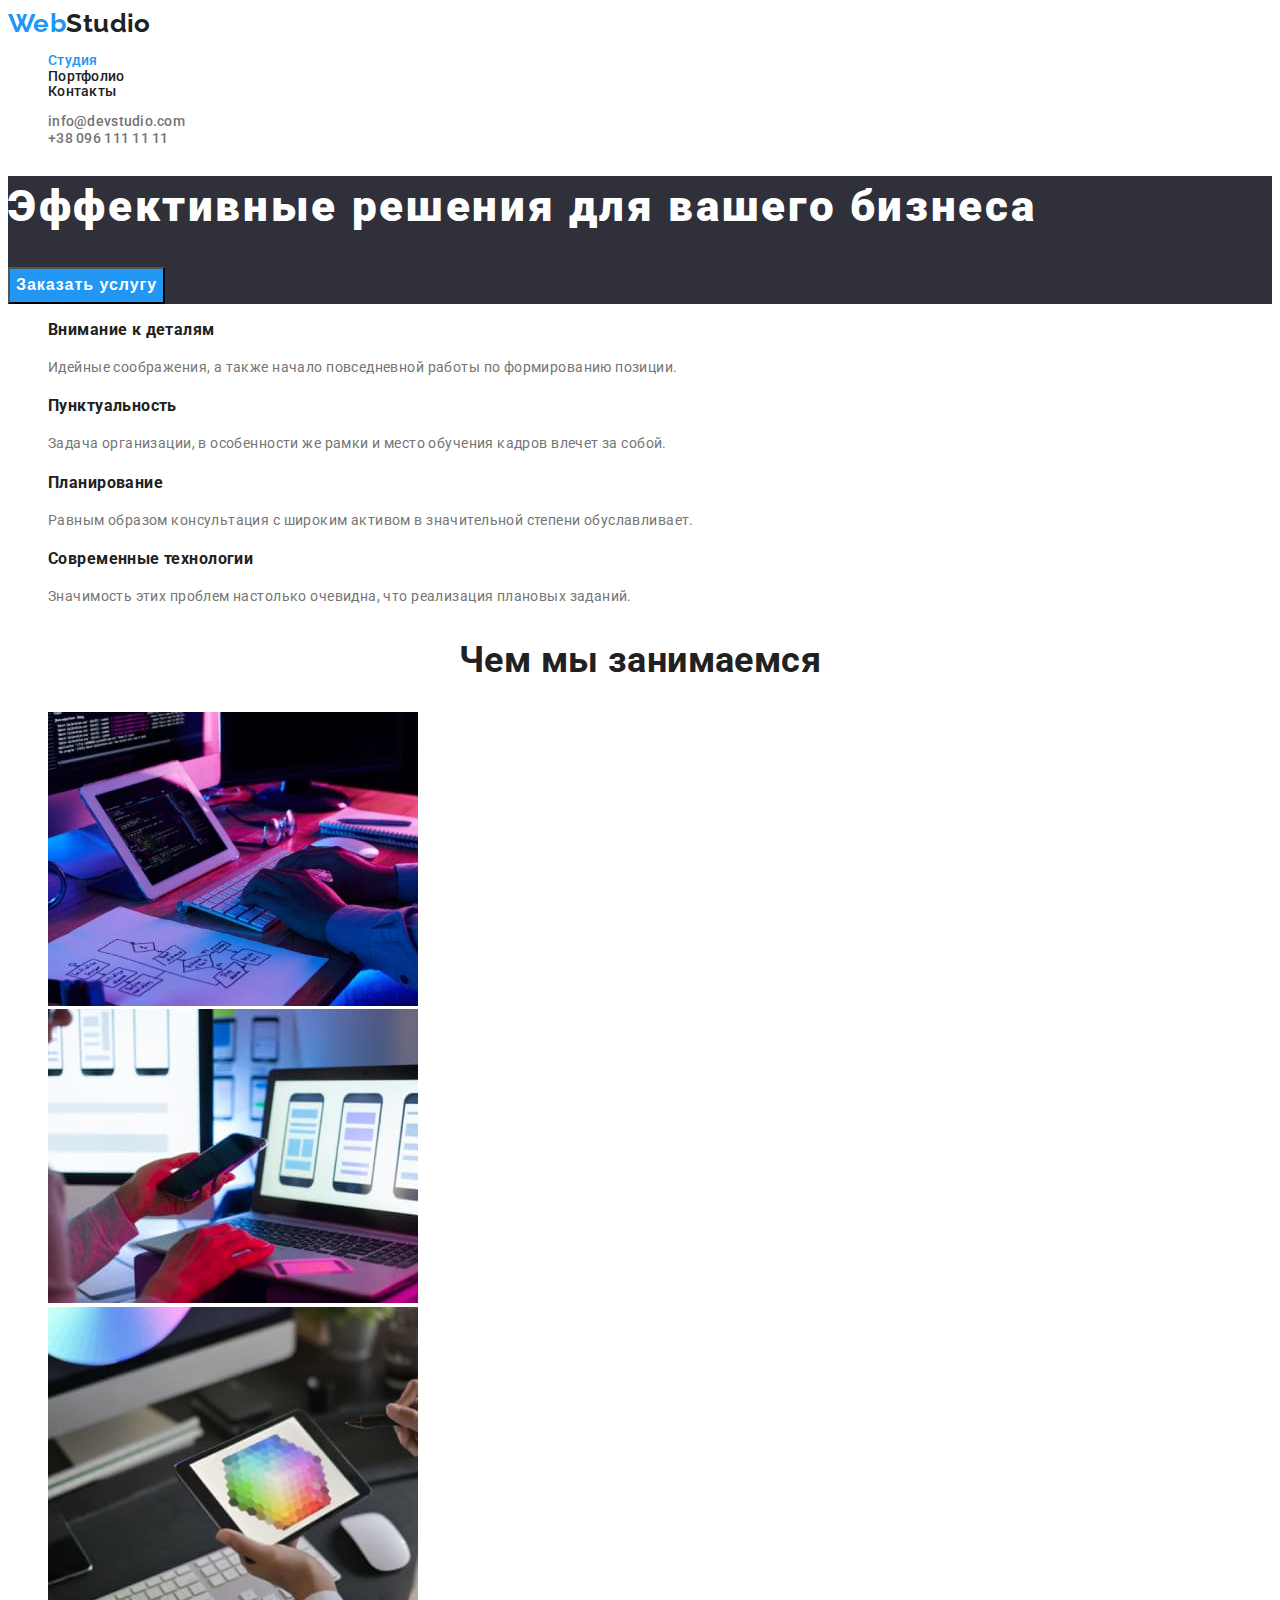
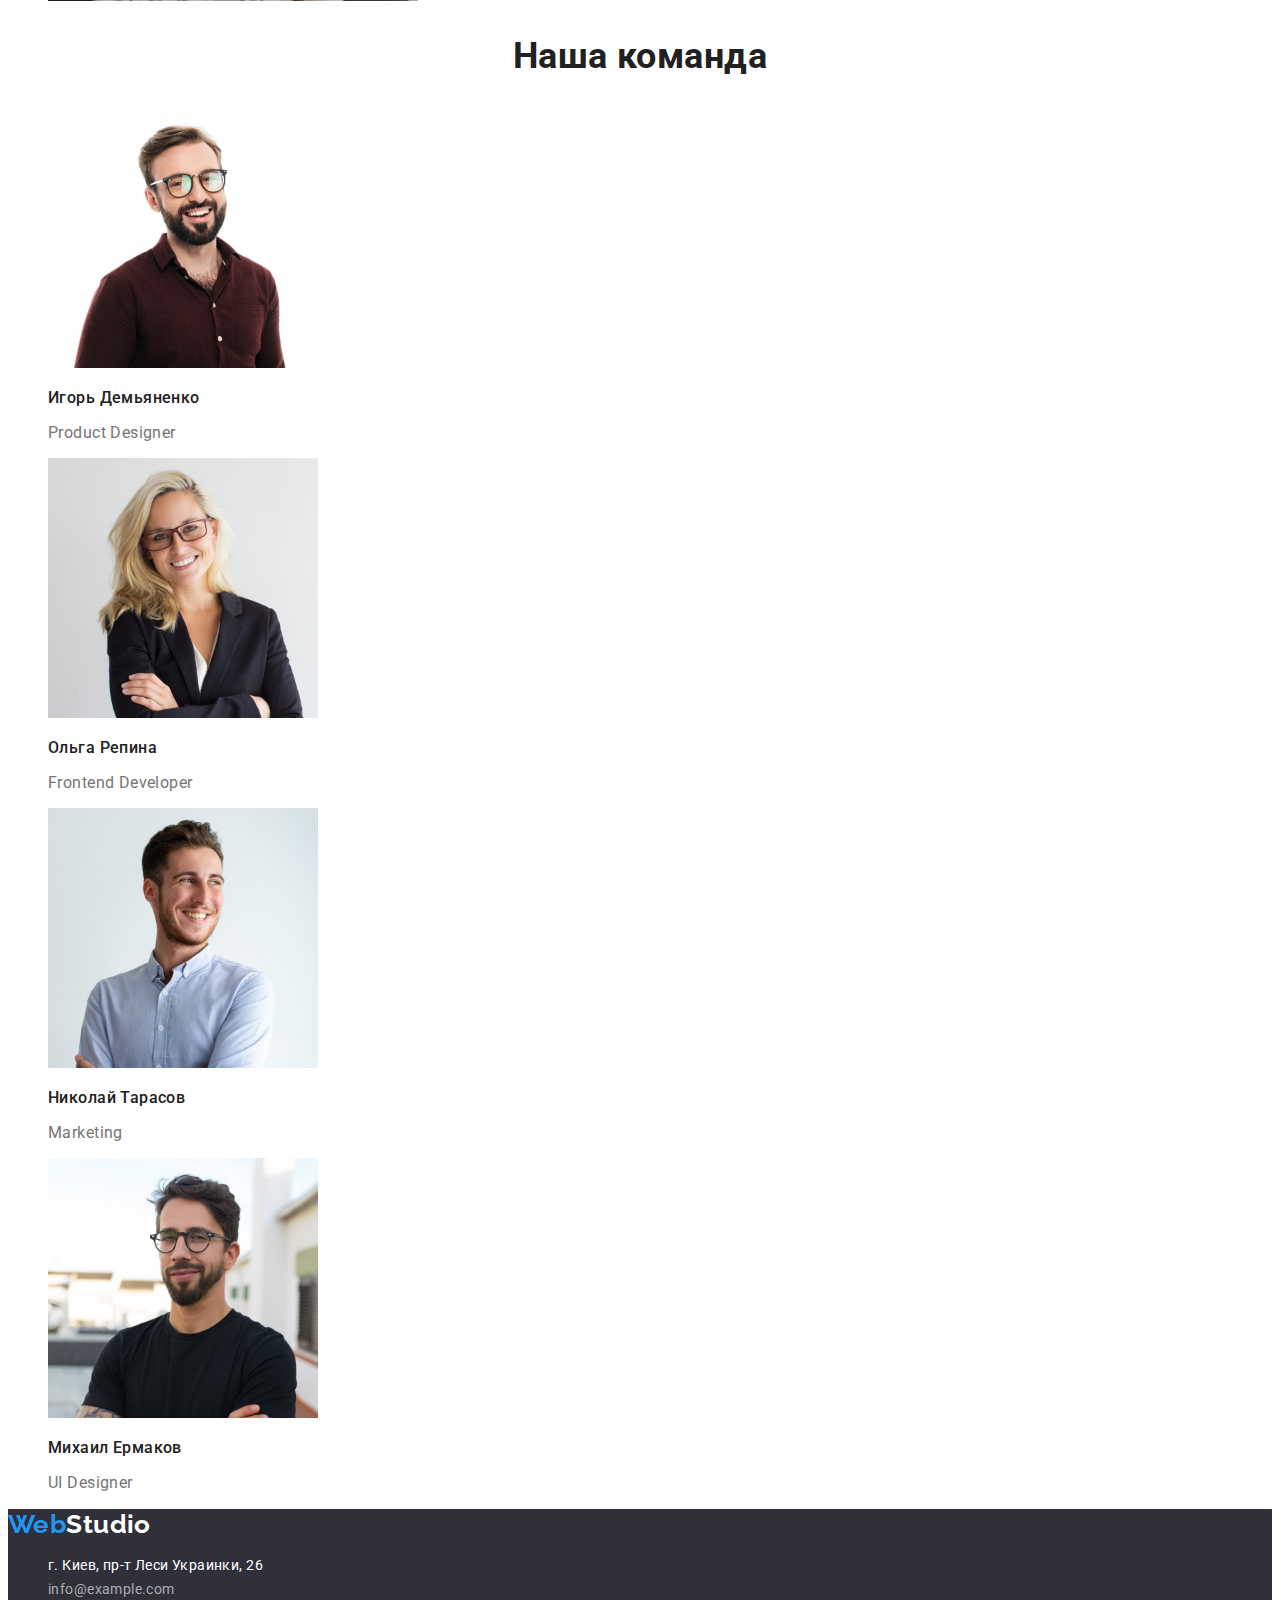
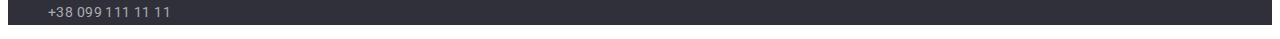
<file: index.html>
<!DOCTYPE html>
<html lang="ru">
  <head>
    <meta charset="UTF-8" />
    <meta http-equiv="X-UA-Compatible" content="IE=edge" />
    <meta name="viewport" content="width=device-width, initial-scale=1.0" />
    <title>Студия</title>
    <link rel="preconnect" href="https://fonts.googleapis.com" />
    <link rel="preconnect" href="https://fonts.gstatic.com" crossorigin />
    <link
      href="https://fonts.googleapis.com/css2?family=Raleway:wght@700&family=Roboto:wght@400;500;700;900&display=swap"
      rel="stylesheet"
    />
    <link rel="stylesheet" href="./css/styles.css" />
  </head>
  <body>
    <!-- Шапка сайта -->
    <header>
      <a class="logo" href="./index.html">Web<span>Studio</span></a>
      <nav class="menu">
        <ul class="site-nav list">
          <li><a class="link link-current" href="">Студия</a></li>
          <li><a class="link" href="./portfolio.html">Портфолио</a></li>
          <li><a class="link" href="">Контакты</a></li>
        </ul>
      </nav>
      <ul class="list">
        <li>
          <a href="mailto:info@devstudio.com" class="site-contacts"
            >info@devstudio.com</a
          >
        </li>
        <li>
          <a href="tel:+380961111111" class="site-contacts"
            >+38 096 111 11 11</a
          >
        </li>
      </ul>
    </header>
    <main>
      <!-- Герой -->
      <section class="hero">
        <h1 class="hero-title">Эффективные решения для вашего бизнеса</h1>
        <button class="button">Заказать услугу</button>
      </section>
      <!-- Наши преимущества -->
      <section class="section">
        <ul class="list">
          <li>
            <h3 class="advantage">Внимание к деталям</h3>
            <p class="text">
              Идейные соображения, а также начало повседневной работы по
              формированию позиции.
            </p>
          </li>
          <li>
            <h3 class="advantage">Пунктуальность</h3>
            <p class="text">
              Задача организации, в особенности же рамки и место обучения кадров
              влечет за собой.
            </p>
          </li>
          <li>
            <h3 class="advantage">Планирование</h3>
            <p class="text">
              Равным образом консультация с широким активом в значительной
              степени обуславливает.
            </p>
          </li>
          <li>
            <h3 class="advantage">Современные технологии</h3>
            <p class="text">
              Значимость этих проблем настолько очевидна, что реализация
              плановых заданий.
            </p>
          </li>
        </ul>
      </section>
      <!-- Наша деятельность -->
      <section class="section">
        <h2 class="section-title">Чем мы занимаемся</h2>
        <ul class="list">
          <li><img src="./images/img1.jpg" alt="гаджеты" width="370" /></li>
          <li><img src="./images/img2.jpg" alt="гаджеты" width="370" /></li>
          <li><img src="./images/img3.jpg" alt="гаджеты" width="370" /></li>
        </ul>
      </section>
      <!-- Наша команда -->
      <section class="section">
        <h2 class="section-title">Наша команда</h2>
        <ul class="list">
          <li>
            <img src="./images/pers1.jpg" alt="сотрудник" width="270" />
            <h3 class="team">Игорь Демьяненко</h3>
            <p class="position" lang="en">Product Designer</p>
          </li>
          <li>
            <img src="./images/pers2.jpg" alt="сотрудник" width="270" />
            <h3 class="team">Ольга Репина</h3>
            <p class="position" lang="en">Frontend Developer</p>
          </li>
          <li>
            <img src="./images/pers3.jpg" alt="сотрудник" width="270" />
            <h3 class="team">Николай Тарасов</h3>
            <p class="position" lang="en">Marketing</p>
          </li>
          <li>
            <img src="./images/pers4.jpg" alt="сотрудник" width="270" />
            <h3 class="team">Михаил Ермаков</h3>
            <p class="position" lang="en">UI Designer</p>
          </li>
        </ul>
      </section>
    </main>
    <footer class="footer">
      <a class="logo" href="./index.html"
        >Web<span class="secondary">Studio</span></a
      >
      <address class="address">
        <ul class="list">
          <li>
            <a
              class="place"
              href="https://goo.gl/maps/RU9oX49gCDf5x4QG6"
              target="_blank"
              rel="noopener, noindex, nofollow "
              >г. Киев, пр-т Леси Украинки, 26</a
            >
          </li>
          <li>
            <a class="foot-contacts" href="mailto:info@example.com"
              >info@example.com</a
            >
          </li>
          <li>
            <a class="foot-contacts" href="tel:+380991111111"
              >+38 099 111 11 11</a
            >
          </li>
        </ul>
      </address>
    </footer>
  </body>
</html>
</file>
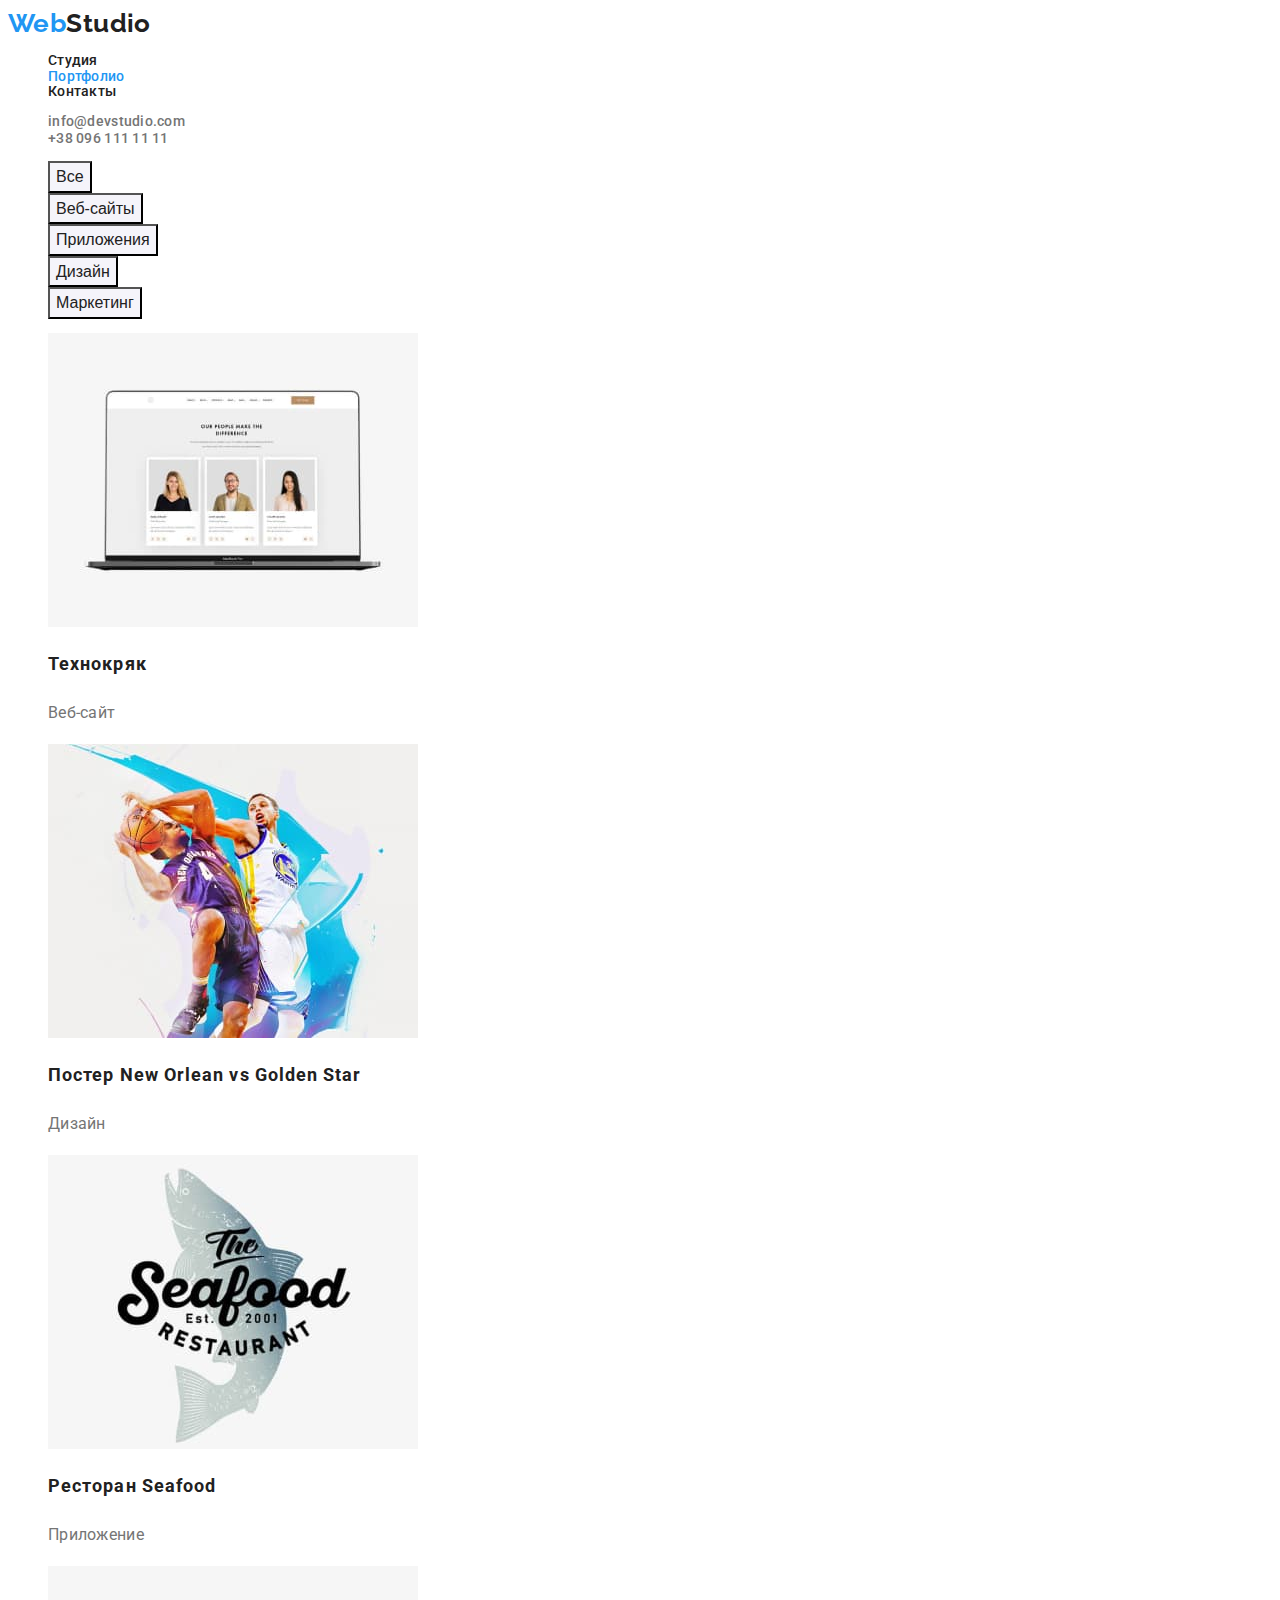
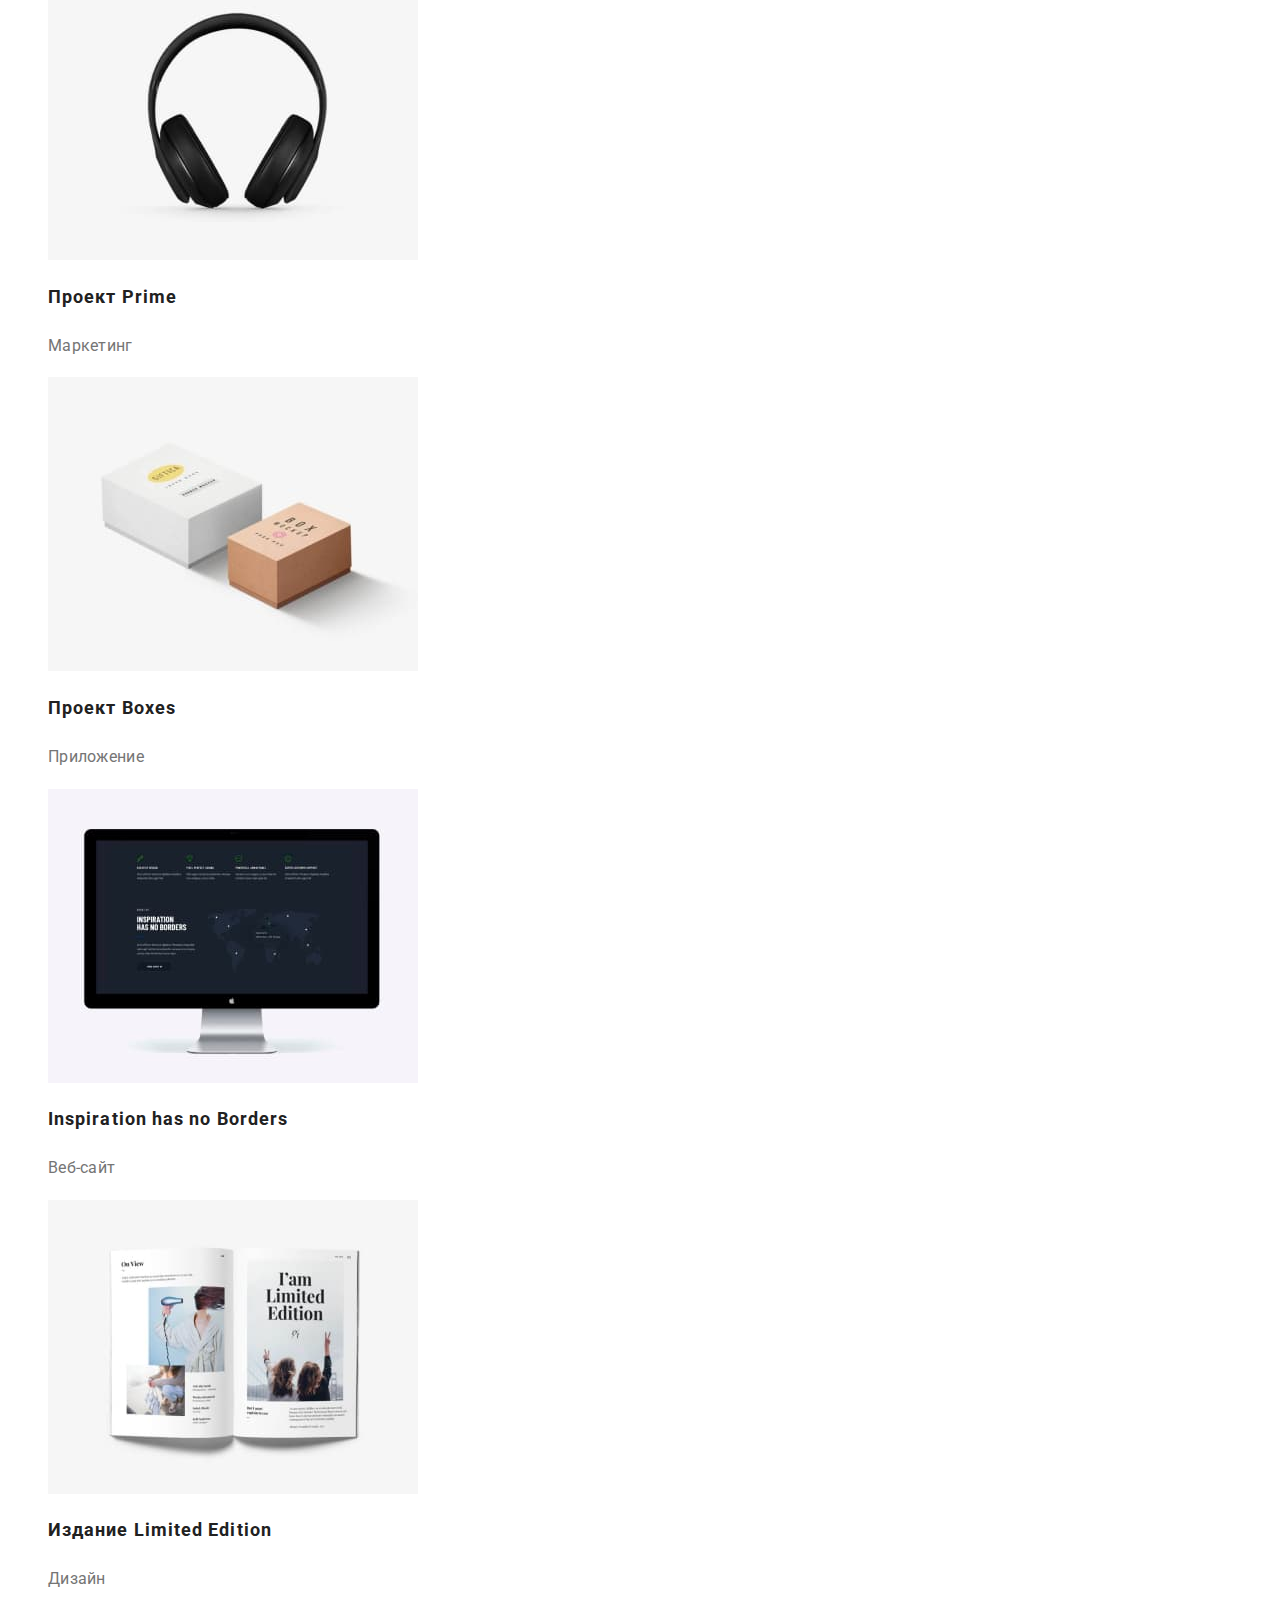
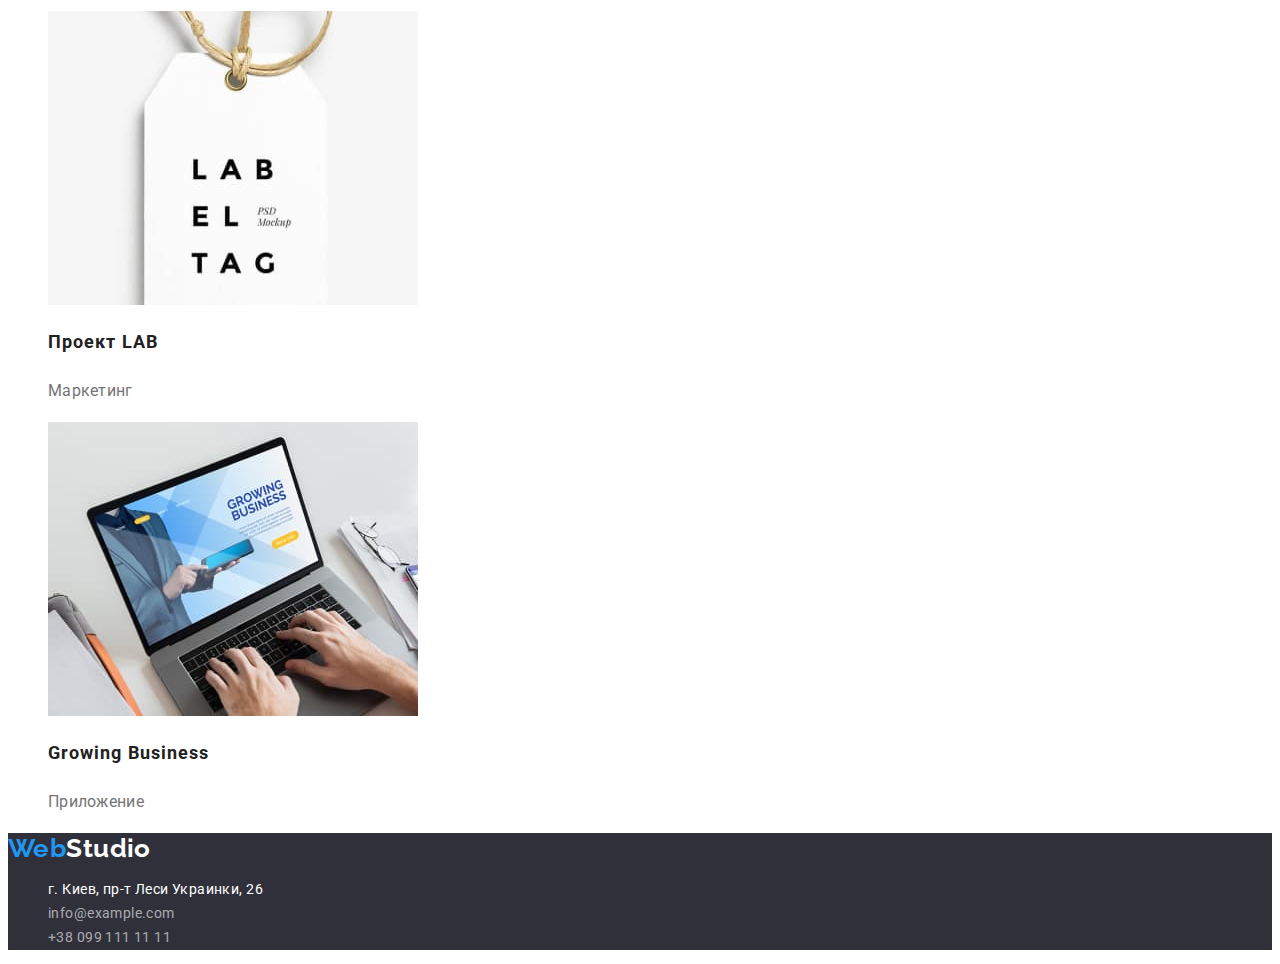
<file: portfolio.html>
<!DOCTYPE html>
<html lang="ru">
  <head>
    <meta charset="UTF-8" />
    <meta http-equiv="X-UA-Compatible" content="IE=edge" />
    <meta name="viewport" content="width=device-width, initial-scale=1.0" />
    <title>Студия</title>
    <link rel="preconnect" href="https://fonts.googleapis.com" />
    <link rel="preconnect" href="https://fonts.gstatic.com" crossorigin />
    <link
      href="https://fonts.googleapis.com/css2?family=Raleway:wght@700&family=Roboto:wght@400;500;700;900&display=swap"
      rel="stylesheet"
    />
    <link rel="stylesheet" href="./css/styles.css" />
  </head>
  <body>
    <header>
      <a class="logo" href="./index.html">Web<span>Studio</span></a>
      <nav class="menu">
        <ul class="site-nav list">
          <li><a class="link" href="./index.html"">Студия</a></li>
          <li><a class="link link-current" href="">Портфолио</a></li>
          <li><a class="link" href="">Контакты</a></li>
        </ul>
      </nav>
      <ul class="list">
        <li>
          <a href="mailto:info@devstudio.com" class="site-contacts"
            >info@devstudio.com</a
          >
        </li>
        <li>
          <a href="tel:+380961111111" class="site-contacts"
            >+38 096 111 11 11</a
          >
        </li>
      </ul>
    </header>
    <main>
      <section>
        <h1 class="visually-hidden">Портфолио</h1>
        <ul class="filter list">
          <li><button type="button" class="button">Все</button></li>
          <li><button type="button" class="button">Веб-сайты</button></li>
          <li><button type="button" class="button">Приложения</button></li>
          <li><button type="button" class="button">Дизайн</button></li>
          <li><button type="button" class="button">Маркетинг</button></li>
        </ul>
        <ul class="list">
          <li>
            <a href="" class="link"
              ><img src="./images/proj1.jpg" alt="проект" width="370" />
              <h2 class="proj-name">Технокряк</h2>
              <p class="proj-text">Веб-сайт</p></a
            >
          </li>
          <li>
            <a href="" class="link"
              ><img src="./images/proj2.jpg" alt="проект" width="370" />
              <h2 class="proj-name">Постер New Orlean vs Golden Star</h2>
              <p class="proj-text">Дизайн</p></a
            >
          </li>
          <li>
            <a href="" class="link"
              ><img src="./images/proj3.jpg" alt="проект" width="370" />
              <h2 class="proj-name">Ресторан Seafood</h2>
              <p class="proj-text">Приложение</p></a
            >
          </li>
          <li>
            <a href="" class="link"
              ><img src="./images/proj4.jpg" alt="проект" width="370" />
              <h2 class="proj-name">Проект Prime</h2>
              <p class="proj-text">Маркетинг</p></a
            >
          </li>
          <li>
            <a href="" class="link"
              ><img src="./images/proj5.jpg" alt="проект" width="370" />
              <h2 class="proj-name">Проект Boxes</h2>
              <p class="proj-text">Приложение</p></a
            >
          </li>
          <li>
            <a href="" class="link"
              ><img src="./images/proj6.jpg" alt="проект" width="370" />
              <h2 class="proj-name">Inspiration has no Borders</h2>
              <p class="proj-text">Веб-сайт</p></a
            >
          </li>
          <li>
            <a href="" class="link"
              ><img src="./images/proj7.jpg" alt="проект" width="370" />
              <h2 class="proj-name">Издание Limited Edition</h2>
              <p class="proj-text">Дизайн</p></a
            >
          </li>
          <li>
            <a href="" class="link"
              ><img src="./images/proj8.jpg" alt="проект" width="370" />
              <h2 class="proj-name">Проект LAB</h2>
              <p class="proj-text">Маркетинг</p></a
            >
          </li>
          <li>
            <a href="" class="link"
              ><img src="./images/proj9.jpg" alt="проект" width="370" />
              <h2 class="proj-name">Growing Business</h2>
              <p class="proj-text">Приложение</p></a
            >
          </li>
        </ul>
      </section>
    </main>
    <footer class="footer">
      <a class="logo" href="./index.html"
        >Web<span class="secondary">Studio</span></a
      >
      <address class="address">
        <ul class="list">
          <li>
            <a
              class="place"
              href="https://goo.gl/maps/RU9oX49gCDf5x4QG6"
              target="_blank"
              rel="noopener, noindex, nofollow "
              >г. Киев, пр-т Леси Украинки, 26</a
            >
          </li>
          <li>
            <a class="foot-contacts" href="mailto:info@example.com"
              >info@example.com</a
            >
          </li>
          <li>
            <a class="foot-contacts" href="tel:+380991111111"
              >+38 099 111 11 11</a
            >
          </li>
        </ul>
      </address>
    </footer>
  </body>
</html>
</file>
<file: css/styles.css>
/*Цвет текста основной #212121*/
/*Цвет текста вторичный #757575*/
/*Цвет фона героя и футера #2F303A*/
/*Цвет фона основной #FFFFFF*/
/*Цвет фона вторичный #F5F4FA*/
:root {
  --main-text-color: #212121;
  --secondary-text-color: #757575;
  --main-background-color: #ffffff;
  --secondary-background-color: #f5f4fa;
  --hero-background-color: #2f303a;
  --accent-color: #2196f3;
}
body {
  font-family: roboto;
  font-size: 14px;
  line-height: 1.2;
  color: var(--main-text-color);
  background-color: var(--main-background-color);
  text-decoration: none;
  letter-spacing: 0.03em;
}
.logo {
  font-family: raleway;
  font-weight: 700;
  color: var(--accent-color);
  text-decoration: none;
  font-size: 26px;
}
.menu {
  font-weight: 500;
}
.site-nav {
  color: var(--main-text-color);
  text-decoration: none;
  line-height: 1.1;
}
.site-nav .a:hover,
.site-nav .a:focus,
.site-nav .a:active,
.site-contacts:hover,
.site-contacts:focus {
  color: var(--accent-color);
}
.link {
  color: var(--main-text-color);
  text-decoration: none;
  letter-spacing: 0.02em;
}
.link-current {
  color: var(--accent-color);
}
.list {
  list-style-type: none;
  text-decoration: none;
}
.site-contacts {
  font-weight: 500;
  color: var(--secondary-text-color);
  text-decoration: none;
  line-height: 1.1;
  letter-spacing: 0.02em;
}
.hero {
  background-color: var(--hero-background-color);
  font-weight: 900;
  color: var(--main-background-color);
  line-height: 1.4;
}
.hero-title {
  font-family: roboto;
  font-weight: 900;
  color: var(--main-background-color);
  font-size: 44px;
  letter-spacing: 0.06em;
}
.button {
  color: var(--main-text-color);
  background-color: var(--secondary-background-color);
  cursor: pointer;
  font-weight: 500;
  line-height: 1.6;
  font-size: 16px;
}
.hero .button:hover,
.hero .button:focus {
  background-color: var(--accent-color);
  box-shadow: 0px 4px 4px rgba(0, 0, 0, 0.15);
  border-radius: 4px;
}
.hero .button {
  cursor: pointer;
  font-weight: 700;
  font-size: 16px;
  line-height: 1.9;
  background-color: var(--accent-color);
  color: var(--main-background-color);
  letter-spacing: 00.06em;
}
.advantage {
  font-weight: 700;
}
.text {
  color: var(--secondary-text-color);
  font-weight: 400;
  line-height: 1.7;
}
.section-title {
  text-align: center;
  font-size: 36px;
  font-weight: 700;
}
.team {
  font-weight: 500;
  font-size: 16px;
}
.position {
  font-weight: 400;
  font-size: 16px;
  color: var(--secondary-text-color);
}
.footer {
  font-style: normal;
  background-color: var(--hero-background-color);
  font-weight: 400;
  text-decoration: none;
}
.place {
  color: var(--main-background-color);
  text-decoration: none;
  line-height: 1.7;
}
.address {
  font-style: normal;
}
.foot-contacts {
  color: rgba(255, 255, 255, 0.6);
  text-decoration: none;
  line-height: 1.7;
}
span {
  color: var(--main-text-color);
}
span.secondary {
  color: var(--main-background-color);
}
.visually-hidden {
  position: absolute;
  white-space: nowrap;
  width: 1px;
  height: 1px;
  overflow: hidden;
  border: 0;
  padding: 0;
  clip: rect(0 0 0 0);
  clip-path: inset(50%);
  margin: -1px;
}
.filter .button:hover,
.filter .button:focus,
.filter .button:active {
  color: var(--main-background-color);
  background-color: var(--accent-color);
}
.proj-name {
  font-weight: 700;
  color: var(--main-text-color);
  line-height: 2;
  font-size: 18px;
  letter-spacing: 0.06em;
}
.proj-text {
  color: var(--secondary-text-color);
  font-weight: 400;
  line-height: 1.9;
  font-size: 16px;
}
</file>
